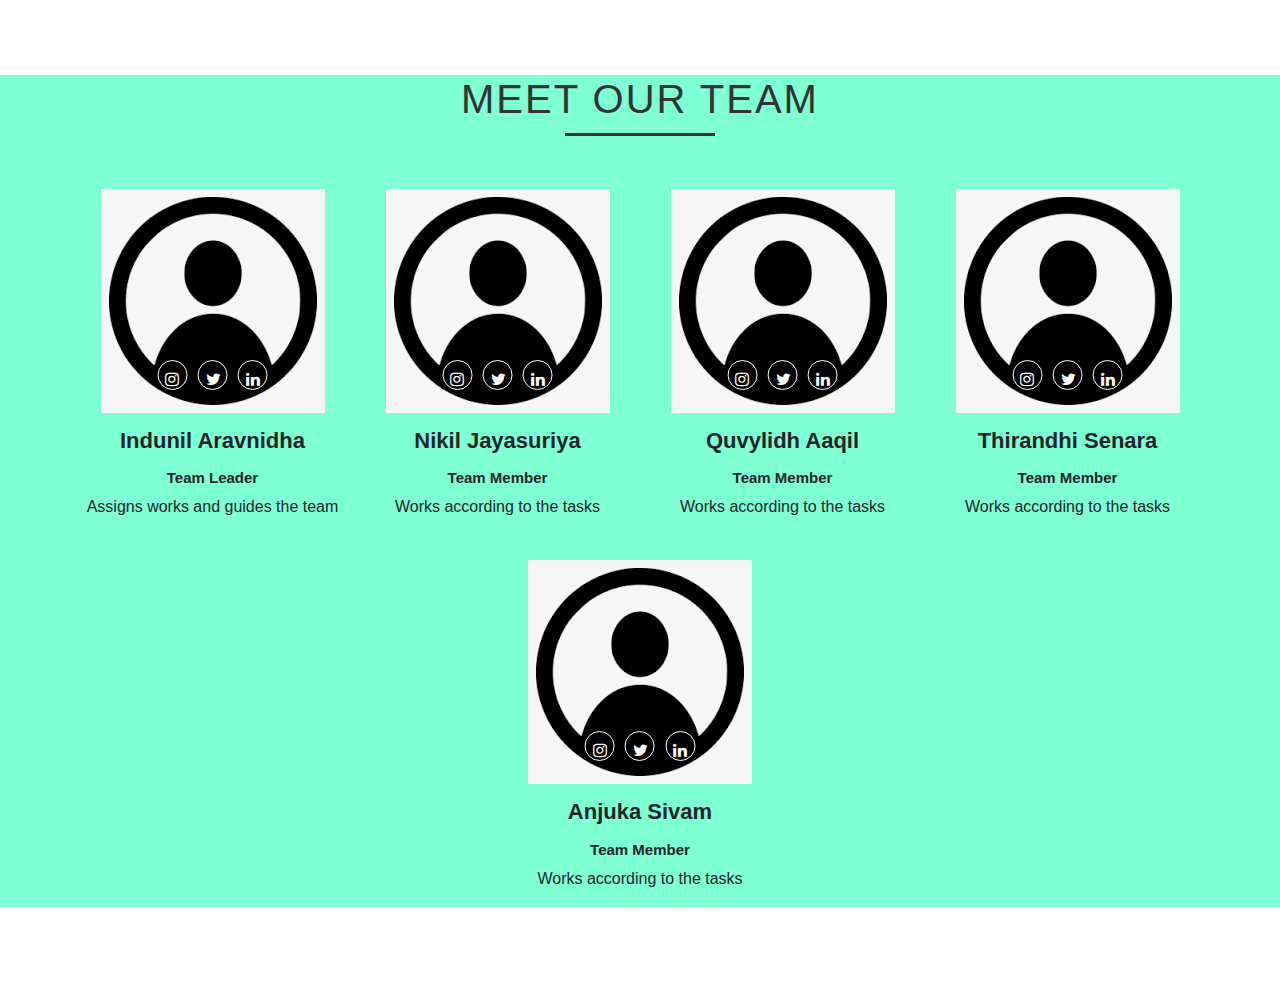
<file: team.html>
<!DOCTYPE html>
<html lang="en">

<head>
    <meta charset="UTF-8">
    <meta http-equiv="X-UA-Compatible" content="IE=edge">
    <meta name="viewport" content="width=device-width, initial-scale=1.0">
    <title>Our Team Design</title>
    <link href="css/styles.css" rel="stylesheet">
    <link rel="stylesheet" href=https://stackpath.bootstrapcdn.com/bootstrap/4.3.1/css/bootstrap.min.css>
    <link rel="stylesheet" href="https://stackpath.bootstrapcdn.com/font-awesome/4.7.0/css/font-awesome.min.css">
</head>

<body>
<!-- I added a comment, Indunil -->
    <section class="team">
        <div class="container">
            <h1>MEET OUR TEAM</h1>
            <div class="row">
                <div class="col-md-3 profile text-center">
                    <div class="img-box">
                        <img src="img/img.png" class="img-responsive">
                        <ul>
                            <a href="#">
                                <li><i class="fa fa-instagram"></i></li>
                            </a>
                            <a href="#">
                                <li><i class="fa fa-twitter"></i></li>
                            </a>
                            <a href="#">
                                <li><i class="fa fa-linkedin"></i></li>
                            </a>
                        </ul>
                    </div>
                    <h2>Indunil Aravnidha</h2>
                    <h3>Team Leader</h3>
                    <p>Assigns works and guides the team</p>
                </div>
                <div class="col-md-3 profile text-center">
                    <div class="img-box">
                        <img src="img/img.png" class="img-responsive">
                        <ul>
                            <a href="#">
                                <li><i class="fa fa-instagram"></i></li>
                            </a>
                            <a href="#">
                                <li><i class="fa fa-twitter"></i></li>
                            </a>
                            <a href="#">
                                <li><i class="fa fa-linkedin"></i></li>
                            </a>
                        </ul>
                    </div>
                    <h2>Nikil Jayasuriya</h2>
                    <h3>Team Member</h3>
                    <p>Works according to the tasks</p>
                </div>
                <div class="col-md-3 profile text-center">
                    <div class="img-box">
                        <img src="img/img.png" class="img-responsive">
                        <ul>
                            <a href="#">
                                <li><i class="fa fa-instagram"></i></li>
                            </a>
                            <a href="#">
                                <li><i class="fa fa-twitter"></i></li>
                            </a>
                            <a href="#">
                                <li><i class="fa fa-linkedin"></i></li>
                            </a>
                        </ul>
                    </div>
                    <h2>Quvylidh Aaqil</h2>
                    <h3>Team Member</h3>
                    <p>Works according to the tasks</p>
                </div>
                <div class="col-md-3 profile text-center">
                    <div class="img-box">
                        <img src="img/img.png" class="img-responsive">
                        <ul>
                            <a href="#">
                                <li><i class="fa fa-instagram"></i></li>
                            </a>
                            <a href="#">
                                <li><i class="fa fa-twitter"></i></li>
                            </a>
                            <a href="#">
                                <li><i class="fa fa-linkedin"></i></li>
                            </a>
                        </ul>
                    </div>
                    <h2>Thirandhi Senara</h2>
                    <h3>Team Member</h3>
                    <p>Works according to the tasks</p>
                </div>
                <div class="col-md-3 profile text-center">
                    <div class="img-box">
                        <img src="img/img.png" class="img-responsive">
                        <ul>
                            <a href="#">
                                <li><i class="fa fa-instagram"></i></li>
                            </a>
                            <a href="#">
                                <li><i class="fa fa-twitter"></i></li>
                            </a>
                            <a href="#">
                                <li><i class="fa fa-linkedin"></i></li>
                            </a>
                        </ul>
                    </div>
                    <h2>Anjuka Sivam</h2>
                    <h3>Team Member</h3>
                    <p>Works according to the tasks</p>
                </div>
            </div>
        </div>
    </section>


</body>

</html>
</file>
<file: css/styles.css>
.team {
  margin: 75px 0;
  background-color: aquamarine;
}
h1 {
  text-align: center;
  font-weight: bold;
  letter-spacing: 2px;
  color: #333;
  padding-bottom: 10px;
}
h1::after {
  content: "";
  background: #333;
  display: block;
  height: 3px;
  width: 150px;
  margin: 10px auto;
}
.profile {
  margin-top: 25px;
}
.profile .img-box {
  opacity: 1;
  display: block;
  position: relative;
}
.profile h2 {
  font-size: 22px;
  font-weight: bold;
  margin-top: 15px;
}

.profile h3 {
  font-size: 15px;
  font-weight: bold;
  margin-top: 15px;
}
.img-box::after {
  content: "";
  opacity: 0;
  background-color: rgba(0, 0, 0, 0.6);
  position: absolute;
  right: 0;
  left: 0;
  top: 0;
  bottom: 0;
}
.img-box ul {
  margin: 0;
  padding: 20px 0;
  position: absolute;
  z-index: 1;
  bottom: 0;
  display: block;
  left: 50%;
  transform: translateX(-50%);
  opacity: 1;
}
.img-box ul li {
  width: 30px;
  height: 30px;
  border: 1px solid #fff;
  border-radius: 50%;
  margin: 3px;
  padding: 7px;
  display: inline-block;
}
.img-box a {
  color: #fff;
}
.img-box:hover::after {
  opacity: 1;
}
.img-box:hover ul {
  opacity: 1;
}
.img-box:hover li {
  color: #007bff;
  border: 1px solid #007bff;
}
.img-box::after,
.img-box ul,
.img-box ul li {
  transition: all 0.5s ease-in-out 0s;
}
.row {
  justify-content: space-around;
}
</file>
